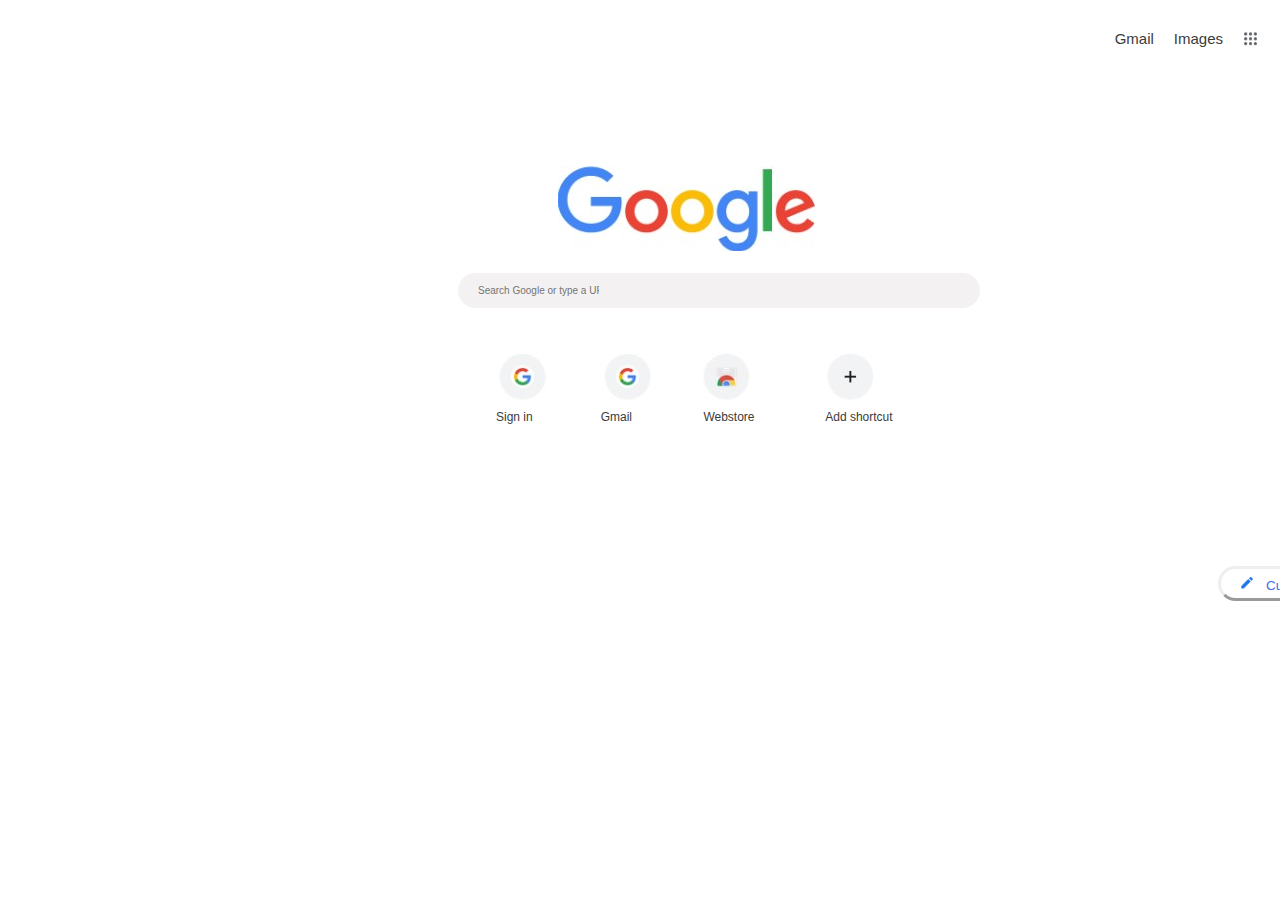
<file: task1-google/index.html>
<!DOCTYPE html>
<html>
    <head>
        <meta charset="utf-8">
        <title>Google project</title>
        <link rel="stylesheet" href="./ext-stylesheet.css">
    </head>
    <body>
        <header>
            <nav>
                <ul>
                    <li><a href="https://accounts.google.com/InteractiveLogin/signinchooser?
                                continue=https%3A%2F%2Fmail.google.com%2Fmail%2Fu%2F0%2F%3Ftab%3Drm%26ogbl&emr
                                =1&followup=https%3A%2F%2Fmail.google.com%2Fmail%2Fu%2F0%2F%3Ftab%3Drm%26ogbl&osid=
                                1&passive=1209600&service=mail&ifkv=AVQVeyzZHdl8176qeCICZpEH-ck0vq3Sfjx8u0rafzKimyrGgGSp9HN3lcpK_
                                z32yMe259N_Zduivw&theme=glif&flowName=GlifWebSignIn&flowEntry=ServiceLogin">Gmail</a></li>
                    <li><a href="https://www.google.com/imghp?hl=en&tab=ri&ogbl">Images</a></li>
                    <li><img src="./Assets/images/icon.png"></li>
                </ul>
            </nav>
        </header>
        <main>
            <h1><img src="./Assets/images/google.jpg"></h1>
            <input type="search" placeholder="Search Google or type a URL">
            <ul id="icon">
                <li>
                    <a href="https://accounts.google.com/signin/chrome/sync/identifier?
                             ssp=1&continue=https%3A%2F%2Fwww.google.com%2F&flowName=GlifDesktopChromeSync">
                             <img src="./Assets/images/gmail.jpg"><label>Sign in</label></a>
                </li>
                <li>
                    <a href="https://accounts.google.com/InteractiveLogin/signinchooser?
                             continue=https%3A%2F%2Fmail.google.com%2Fmail%2Fu%2F0%2F%3Ftab%3Drm%26ogbl&emr
                             =1&followup=https%3A%2F%2Fmail.google.com%2Fmail%2Fu%2F0%2F%3Ftab%3Drm%26ogbl&osid
                             =1&passive=1209600&service=mail&ifkv=AVQVeyy386jUcKetdEuxFtq-H6p4zmFSYEaJQId4QaP02iO3VFh6BU13cWdNdAKJCY
                             as0Op6NCuJ&theme=glif&flowName=GlifWebSignIn&flowEntry=ServiceLogin">
                             <img src="./Assets/images/gmail.jpg"><label>Gmail</label></a>
                </li>
                <li>
                    <a href="#">
                        <img src="./Assets/images/webstore.jpg">
                        <label>Webstore</label>
                    </a>
                </li>
                <l1>
                    <a href="#">
                        <img src="./Assets/images/add shortcut.jpg">
                        <label>Add shortcut</label>
                    </a>
                </l1>
            </ul>
        </main>
        <footer>
            <button><img src="./Assets/images/pen.png">Customize</button>
        </footer>
    </body>
</html>
</file>
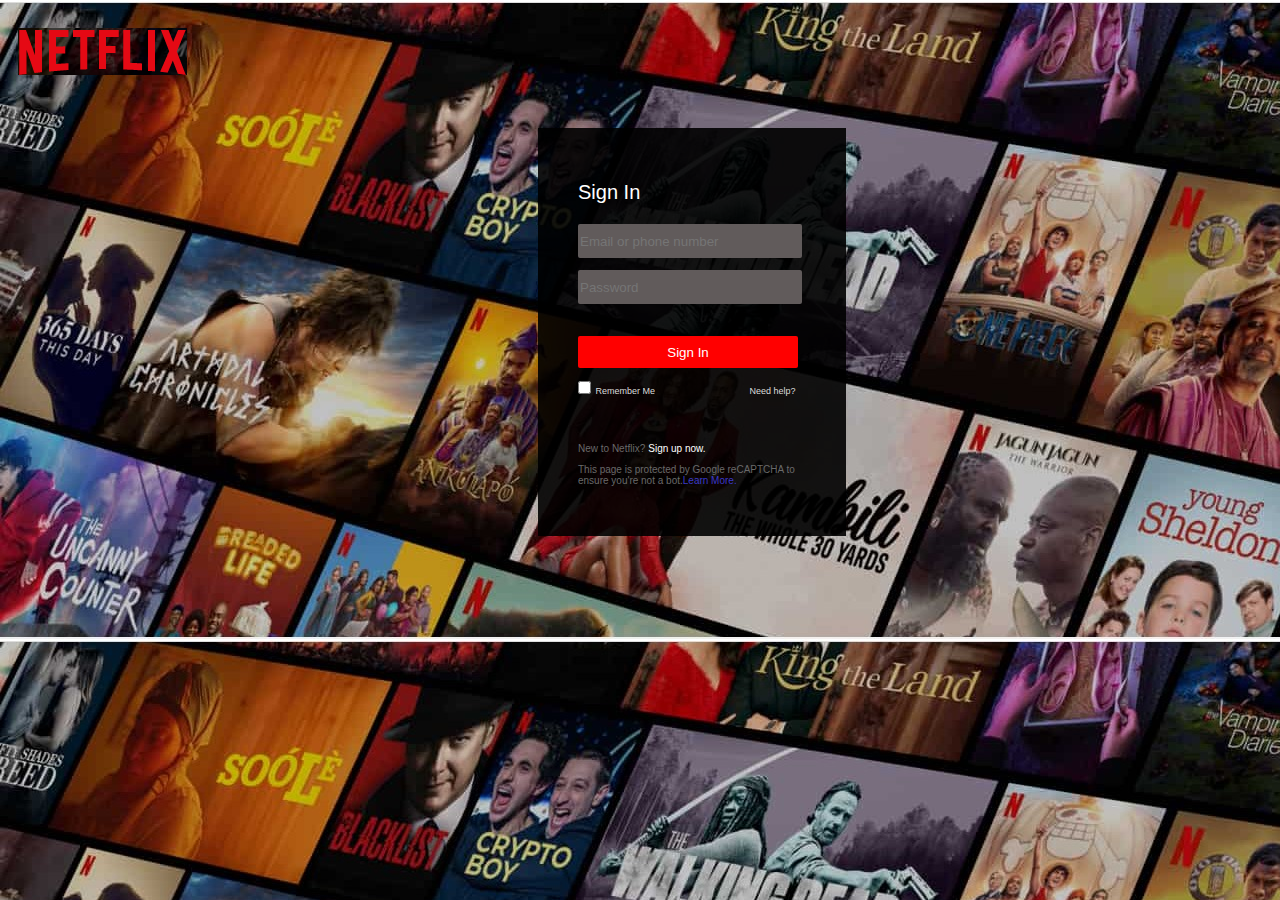
<file: task2-netflix/index.html>
<!DOCTYPE html>
<html lang="en">
    <head>
        <meta charset="UTF-8">
        <meta name="viewport" content="width=device-width, initial-scale=1.0">
        <title>Netflix project</title>
        <link rel="stylesheet" href="./ext-stylesheet.css"> 
    </head>
    <body>
        <header>
            <a href="https://www.netflix.com/ng/"><img src="./Assets/Images/net (2).png"></a>
        </header>
        <main>
            <h1>Sign In</h1>
            <section>
                <form> 
                    <input type="email" placeholder="Email or phone number" required> 
                    <input type="password" placeholder="Password" required>
                </form>
                <a href="#"><button>Sign In</button></a>
                <input type="checkbox" id="checkbox">
                <label for="checkbox">Remember Me</label>
                <a href="https://www.netflix.com/ng/LoginHelp" id="help">Need help?</a>
            </section>
            <section>
                <p id="p1">New to Netflix?<a href="https://www.netflix.com/ng/" id="sign">Sign up now.</a></p>
                <p id="p2">This page is protected by Google reCAPTCHA to ensure you're not a bot.<a href="#" id="pa">Learn More.</a></p>
            </section>
        </main>
    </body>
</html>
</file>
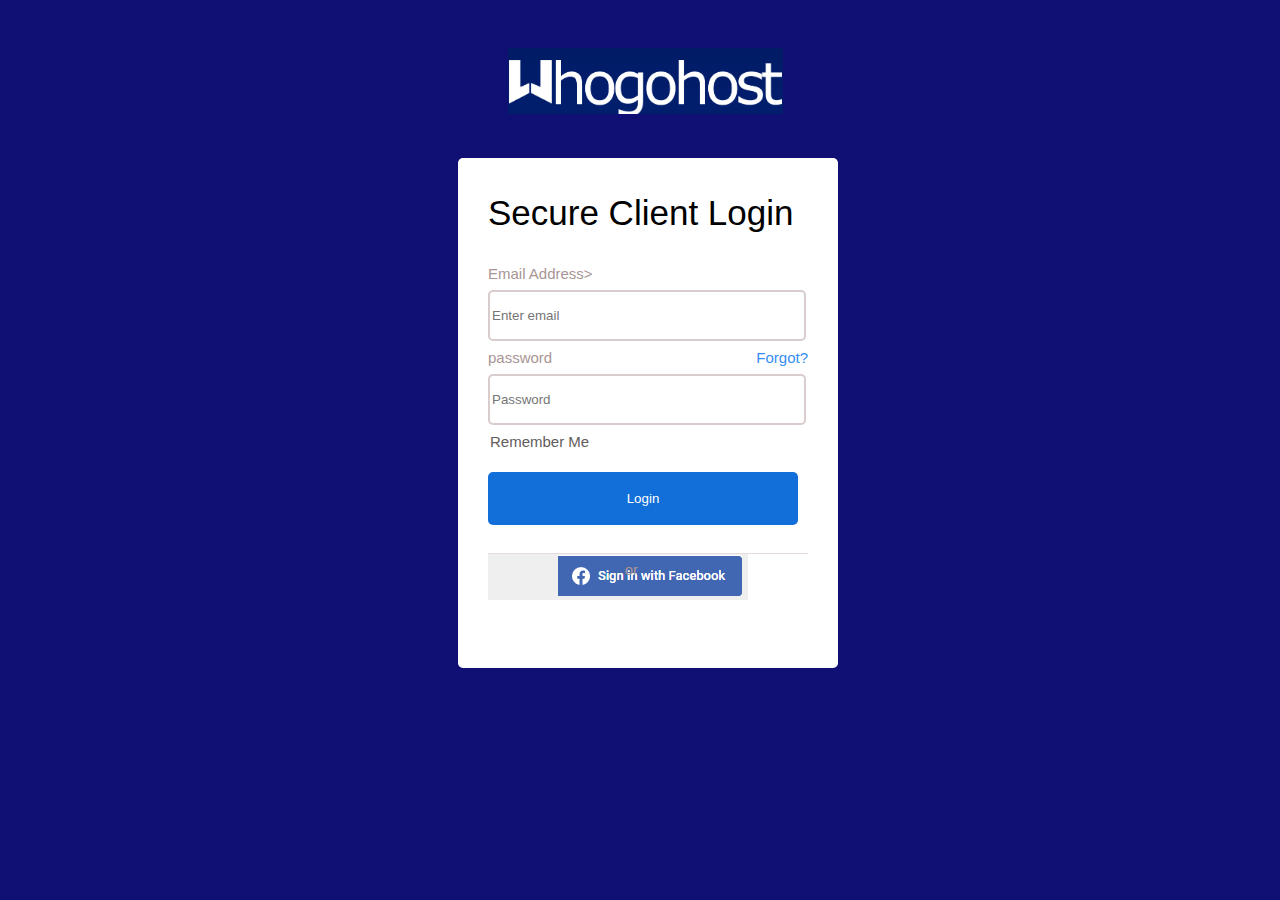
<file: task3-whogohost/index.html>
<!DOCTYPE html>
<html lang="en">
<head>
    <meta charset="UTF-8">
    <meta name="viewport" content="width=device-width, initial-scale=1.0">
    <link rel="stylesheet" href="./external-stylesheet.css">
    <title>Whogohost</title>
</head>
<body>
   <img src="./Assets/Images/task 3 (3).PNG">
   <main>
        <section>
            <h1>Secure Client Login</h1>
            <form>
                <article>
                    <label for="email">Email Address></label>
                    <input type="email" placeholder="Enter email" id="email">
                </article>
                <article>
                    <a href="#">Forgot?</a>
                    <label for="password">password</label>
                    <input type="password" placeholder="Password" id="password">
                </article>
            </form> 
            <article>
                <option>Remember Me</option>
                <button id="login">Login</button>
            </article>
        </section>
        <h6>or</h6>
        <button id="image"><img src="./Assets/Images/task 3 (5).PNG"></button>
    </main>
</body>
</html>
</file>
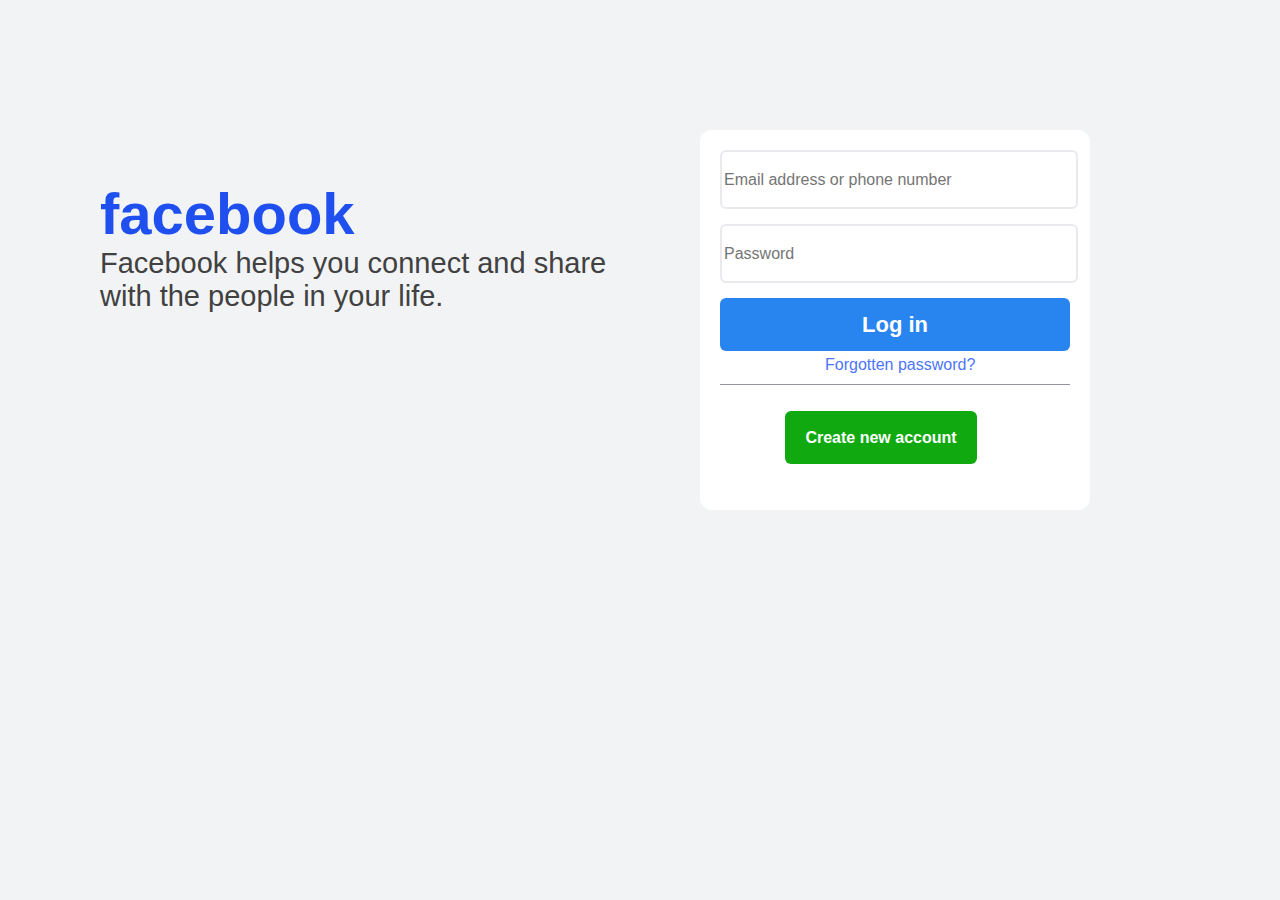
<file: task3-whogohost/task4-facebook/index.html>
<!DOCTYPE html>
<html lang="en">
<head>
    <meta charset="UTF-8">
    <meta name="viewport" content="width=device-width, initial-scale=1.0">
    <link rel="stylesheet" href="./ext-stylesheet.css">
    <title>Facebook project</title>
</head>
<body>
    <section id="s1">
        <h1>facebook</h1> 
        <p>Facebook helps you connect and share with the people in your life.</p>
    </section>
    <section id="s2">
        <article>
            <form>
                <input type="email" placeholder="Email address or phone number">
                <input type="password" placeholder="Password">
            </form>
            <a href="#"><button id="login">Log in</button></a>
            <a href="#"><p>Forgotten password?</p></a>
        </article>
        <a href="#"><button id="b">Create new account</button></a>
   </section>
</body>
</html
</file>
<file: task1-google/ext-stylesheet.css>
body{
    background-color: white;
    font-family: Roboto, arial, sans-serif;
    width: 768px;
    height: 100%;
    font-size: 12px;
    font-weight: 400;
    border: 0 50px;
}

nav{
    position: absolute;
    top: 0px;
    right: 0px;
    font-size: 15px;
}

li{
    float: left;
    padding-right: 20px;
}

ul{
    list-style-type: none;
    margin-top: 30px;
}

a,label{
    text-decoration: none;
    color: rgb(59, 59, 59);
}

input{
    background-color:rgb(243, 241, 241);
    border-style: solid;
    border: none;
    font-size: 10px;
    padding: 12px 370px 12px 20px;
    border-radius: 50px;
}

#icon{
    margin-top: 45px;
}

#icon label{
    position: relative;
    top: 20px;
    right: 50px;
}

main,footer{
    position: relative;
    top: 150px;
    left: 450px;
}

h1{
    position: relative;
    left: 100px;
}

button{
    position: absolute;
    top: 150px;
    left: 760px;
    border: none;
    border-style: outset;
    background-color: white;
    color: royalblue;
    border-radius: 50px;
    width: 130px;
    height: 35px;
    box-shadow: 50px;
}

button img{
    padding-right: 10px;
}
</file>
<file: task2-netflix/ext-stylesheet.css>
body{
   font-family: sans-serif;
   background-image: url(./Assets/Images/netflix-img.jpg);
   position: relative; 
}

form>input,button{
    background-color: rgb(97, 91, 91);
    color:white;
    border: none;
    border-radius: 2px;
    width: 220px;
    height: 32px;
    margin-bottom: 12px;
}

header{
    position: absolute;
    top: 20px;
    left: 10px;
}

main{
    background-color: rgba(0, 0, 0, 0.9);
    width: 228px;
    padding: 40px;
    position: absolute;
    top: 120px;
    left: 530px;
}

h1{
    color: white;
    font-size: 20px;
    font-weight: 500;
    margin-bottom: 20px;
}

button{
    background-color: red;
    margin-top: 20px;
}

a{
    text-decoration: none;
    color: white;
}

p{
    color:dimgray;
    font-size: 10px;
}

label,section>a{
    color: gainsboro;
    font-size: 9px;
}

label,#help{
    font-weight: 300;
}

#checkbox{
    margin: 0;
}

section{
    position: relative;
}

#help{
    position: relative;
    left: 90px;
}

#sign{
    font-size: 10px;
    padding-left: 3px;
}

#p1{
    margin-top: 45px;
}

#p2{
    width: 220px;
}

#pa{
    color: rgb(57, 57, 201);
}
</file>
<file: task3-whogohost/external-stylesheet.css>
body{
    background-color:rgb(16, 16, 116);
    font-family: sans-serif;
    width: 380px;
    position: relative;
    left: 450px;
    height: 100%;

}

body>img{
    margin:40px 50px;
}

main{
    background-color: white;
    padding: 35px 30px; 
    position: relative; 
    height: 440px;
    border-radius: 5px ;
}

section{
    border-bottom: 1px solid rgb(228, 220, 222)  ;
}

article,h6{
    color: rgb(169, 149, 149);
    font-size: 15px;
    font-weight: 500;
}

option{
    color: rgb(98, 92, 92);
}

#login{
    color: white;
    background-color:rgb(18, 110, 216);
    border: none;
    border-radius: 5px;
    width: 310px;
    height: 53px;
    margin-top: 20px;
    margin-bottom: 28px;

}

#image{
    border: none;
    padding-left: 70px;
}

section>button{
    background-color: white;
}

h1{
    font-size: 35px;
    font-weight: 400;
    margin-top: 0px;
    margin-bottom:32px;
}

input{
    border-radius: 5px;
    width: 310px;
    height: 45px;
    border-color:  rgb(216, 204, 204);
    border-style: solid;
}

input:hover{
    border-color:rgb(40, 133, 240);
}

form{
    position: relative;
}

a{
    position: absolute;
    right: 0;
    text-decoration: none;
    color: rgb(54, 142, 244);
}

#password, #email{
    margin: 8px 0;   
}

h6{
    position: absolute;
    right: 200px;
    bottom: 55px;
    border: 20px;
}
</file>
<file: task3-whogohost/task4-facebook/ext-stylesheet.css>
body{
    background-color: rgb(241, 243, 245);
    font-family: sans-serif;
    font-weight: 700;
    font-size: 16px;
}

h1{
    color: rgb(31, 79, 239);
    font-size: 58px;
    margin: 0px 0;
}

#s1{
    position: absolute;
    top: 180px;
    left: 100px;
}

#s2{
    background-color: white;
    width: 350px;
    padding: 20px;
    border-radius: 12px;
    position: absolute;
    left: 700px;
    top: 130px;
}

article{
    border-bottom: 1px solid hsl(231,7%,60%);
}

input,button{
    border-color: rgb(234,234,238);
    border-style: solid;
    border-radius: 6px;
    height: 53px;
    width: 350px;
    color: hsl(231,7%,60%);
    background-color: white;
    font-size: 16px;
    margin-bottom: 15px;
}

#login{
    color: white;
    background-color: rgb(40,133,240);
    font-size: 22px;
    border: none;
    font-weight: 600;
}

#b{
    color: white;
    background-color: rgb(16,169,16);
    border: none;
    font-weight: 600;
    width: 192px;
    margin: 26px 65px ;
}

a{
    text-decoration: none;
}

a>p{
    color: rgb(77,117,249);
    font-size: 16px;
    text-decoration: none;
    position: relative;
    left: 30%;
    bottom: 10px;
}

p{
    color: rgb(65 65 65);
    font-size: 29px;
    font-weight: 300;
    width: 550px;
    margin: 0;
}
</file>
